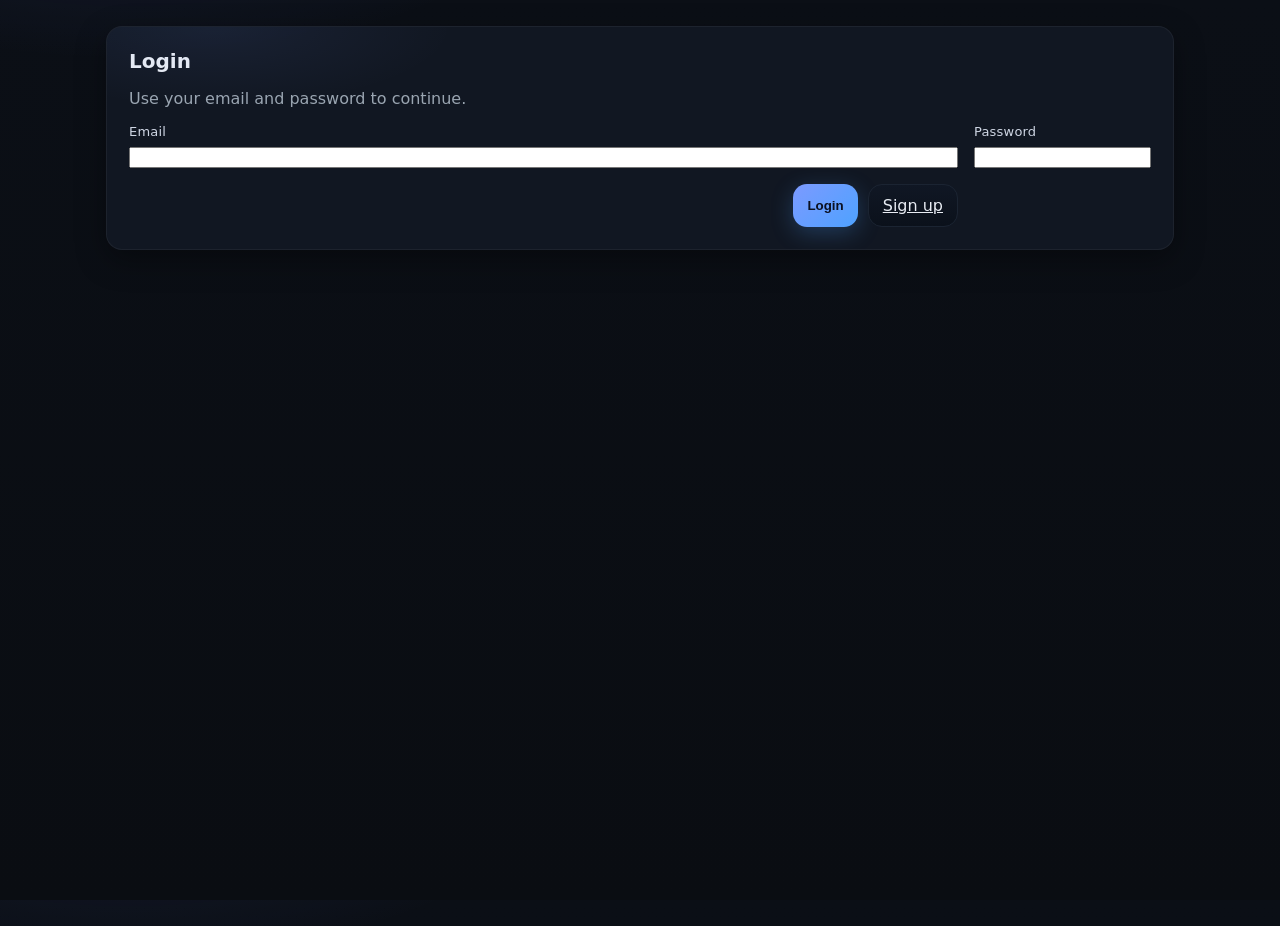
<file: templates/login.html>
<!DOCTYPE html>
<html lang="en">
<head>
  <meta charset="utf-8" />
  <title>Login • Document Portal</title>
  <meta name="viewport" content="width=device-width, initial-scale=1" />
  <link href="/static/style.css" rel="stylesheet" />
</head>
<body>
  <main class="container narrow">
    <div class="card">
      <h2>Login</h2>
      <p class="muted">Use your email and password to continue.</p>
      <form id="form-login" class="form-grid" onsubmit="return false;">
        <div class="field">
          <label for="email">Email</label>
          <input id="email" type="email" required />
        </div>
        <div class="field">
          <label for="password">Password</label>
          <input id="password" type="password" required />
        </div>
        <div class="actions">
          <button id="btn-login" class="btn primary">Login</button>
          <a class="btn" href="/signup">Sign up</a>
        </div>
        <div id="msg" class="small muted"></div>
      </form>
    </div>
  </main>

  <script>
    const tokenKey = "dp_jwt";
    function setToken(t){ if(t) localStorage.setItem(tokenKey, t); }
    document.getElementById("btn-login").addEventListener("click", async () => {
      const email = document.getElementById("email").value.trim();
      const password = document.getElementById("password").value;
      const msg = document.getElementById("msg");
      msg.textContent = "Logging in…";
      try {
        const body = new URLSearchParams();
        body.set("username", email);
        body.set("password", password);
        const res = await fetch("/auth/jwt/login", {
          method: "POST",
          headers: { "Content-Type": "application/x-www-form-urlencoded" },
          body
        });
        if(!res.ok){
          const err = await res.json().catch(()=>({detail:res.statusText}));
          throw new Error(err.detail || `HTTP ${res.status}`);
        }
        const json = await res.json();
        setToken(json.access_token);
        // Also establish cookie session so that /app redirect check passes
        try {
          const resCookie = await fetch("/auth/cookie/login", {
            method: "POST",
            headers: { "Content-Type": "application/x-www-form-urlencoded" },
            body
          });
        } catch (_) {}
        window.location.href = "/app";
      } catch(e){
        msg.textContent = "Login failed: " + (e.message || e);
      }
    });
  </script>
</body>
</html>
</file>
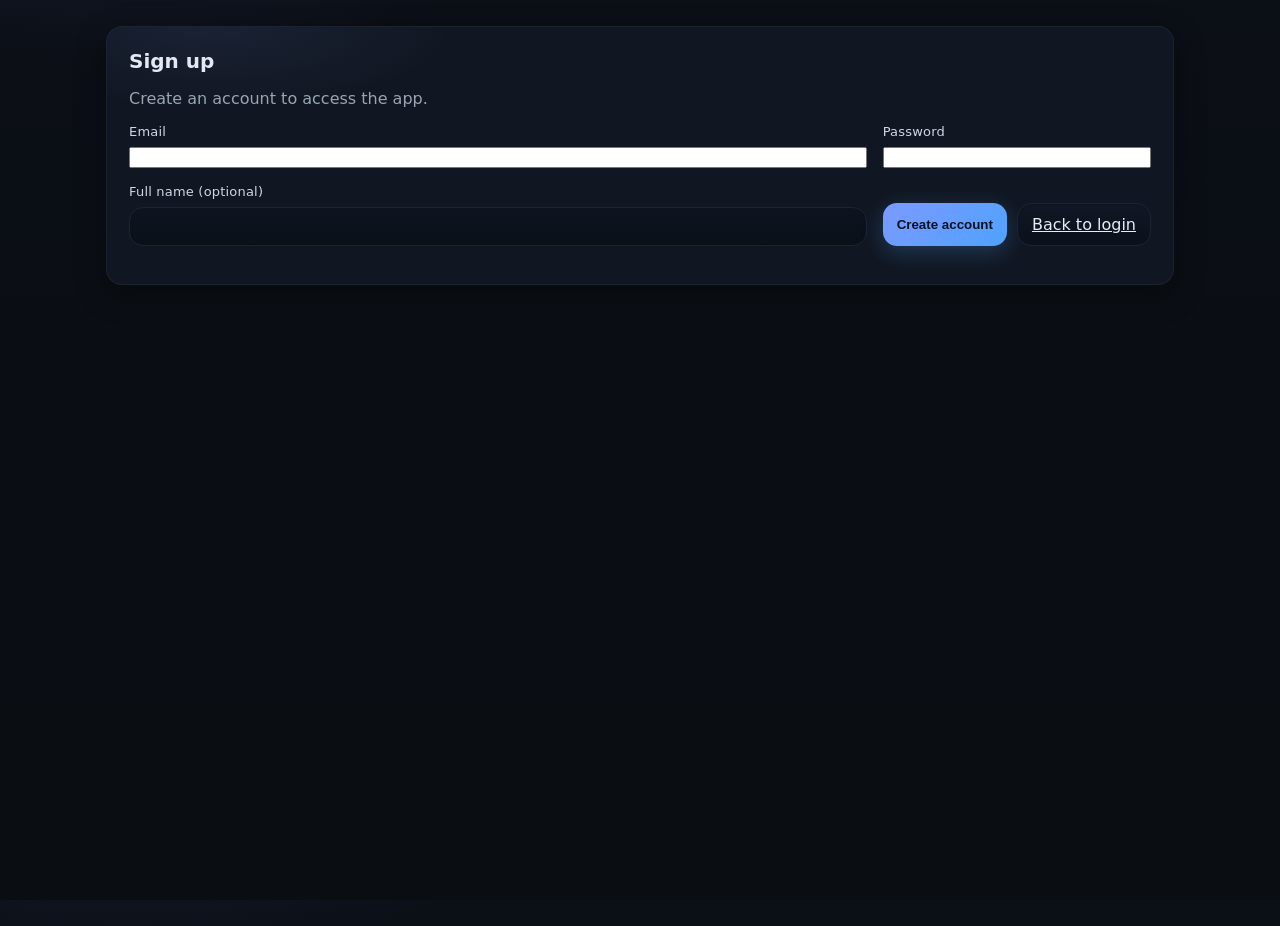
<file: templates/signup.html>
<!DOCTYPE html>
<html lang="en">
<head>
  <meta charset="utf-8" />
  <title>Sign up • Document Portal</title>
  <meta name="viewport" content="width=device-width, initial-scale=1" />
  <link href="/static/style.css" rel="stylesheet" />
</head>
<body>
  <main class="container narrow">
    <div class="card">
      <h2>Sign up</h2>
      <p class="muted">Create an account to access the app.</p>
      <form id="form-signup" class="form-grid" onsubmit="return false;">
        <div class="field">
          <label for="email">Email</label>
          <input id="email" type="email" required />
        </div>
        <div class="field">
          <label for="password">Password</label>
          <input id="password" type="password" required />
        </div>
        <div class="field">
          <label for="name">Full name (optional)</label>
          <input id="name" type="text" />
        </div>
        <div class="actions">
          <button id="btn-signup" class="btn primary">Create account</button>
          <a class="btn" href="/login">Back to login</a>
        </div>
        <div id="msg" class="small muted"></div>
      </form>
    </div>
  </main>

  <script>
    document.getElementById("btn-signup").addEventListener("click", async () => {
      const email = document.getElementById("email").value.trim();
      const password = document.getElementById("password").value;
      const full_name = document.getElementById("name").value.trim() || null;
      const msg = document.getElementById("msg");
      msg.textContent = "Creating account…";
      try {
        const res = await fetch("/auth/register", {
          method: "POST",
          headers: { "Content-Type": "application/json" },
          body: JSON.stringify({ email, password, full_name })
        });
        if(!res.ok){
          const err = await res.json().catch(()=>({detail:res.statusText}));
          throw new Error(err.detail || `HTTP ${res.status}`);
        }
        msg.textContent = "Account created. Redirecting to login…";
        setTimeout(()=>{ window.location.href = "/login"; }, 800);
      } catch(e){
        msg.textContent = "Signup failed: " + (e.message || e);
      }
    });
  </script>
</body>
</html>
</file>
<file: static/style.css>
/* ====== THEME ====== */
:root{
  --bg:#0b0f16;
  --bg-grad: radial-gradient(1200px 600px at 10% -20%, rgba(91,115,255,.15), transparent 40%),
             radial-gradient(900px 500px at 90% -30%, rgba(61,215,182,.12), transparent 40%),
             linear-gradient(180deg, #0b0f16 0%, #0a0d12 100%);
  --surface:#0f1622;
  --glass: rgba(20,28,40,.7);
  --text:#e8ecf3;
  --muted:#9aa5b1;
  --border:#1b2432;
  --accent:#7c9aff;
  --accent-2:#3dd7b6;
  --shadow: 0 10px 30px rgba(0,0,0,.35);
  --radius:16px;
  --radius-sm:12px;
}

/* ====== RESETS ====== */
*{box-sizing:border-box}
html,body{height:100%}
body{
  margin:0;
  background:var(--bg-grad);
  color:var(--text);
  font-family:"Inter", system-ui, -apple-system, Segoe UI, Roboto, Helvetica, Arial;
  -webkit-font-smoothing:antialiased;
  -moz-osx-font-smoothing:grayscale;
}

/* ====== HEADER ====== */
.app-header{
  position:sticky; top:0; z-index:20;
  display:flex; align-items:center; justify-content:space-between;
  padding:16px 22px;
  backdrop-filter: blur(10px);
  background:linear-gradient(180deg, rgba(10,14,22,.85), rgba(10,14,22,.65));
  border-bottom:1px solid var(--border);
}
.brand{display:flex; align-items:center; gap:12px}
.brand .logo{font-size:24px}
.brand h1{margin:0; font-size:18px; font-weight:600; letter-spacing:.2px}

/* Tabs */
.mode-switch{display:flex; gap:8px; flex-wrap:wrap; position:relative}
.tab-btn{
  position:relative;
  border:1px solid var(--border);
  background:linear-gradient(180deg,#101724,#0b111b);
  color:var(--text);
  padding:10px 14px;
  border-radius:14px;
  cursor:pointer;
  transition:transform .12s ease, border-color .2s ease, box-shadow .2s ease;
}
.tab-btn:hover{transform:translateY(-1px); border-color:#2a3445}
.tab-btn.active{
  border-color:transparent;
  background:
    linear-gradient(180deg, rgba(124,154,255,.15), rgba(61,215,182,.12)),
    linear-gradient(180deg,#101724,#0b111b);
  box-shadow: inset 0 0 0 1px rgba(124,154,255,.35);
}

/* ====== LAYOUT ====== */
.container{max-width:1100px; margin:26px auto; padding:0 16px}
.card{
  position:relative;
  background:var(--glass);
  border:1px solid rgba(255,255,255,.05);
  border-radius:var(--radius);
  padding:22px;
  box-shadow: var(--shadow);
  overflow:hidden;
}
.card:before{
  content:"";
  position:absolute; inset:0;
  background: radial-gradient(600px 200px at 10% 0%, rgba(124,154,255,.08), transparent 40%);
  pointer-events:none;
}
h2{margin:0 0 6px 0; font-size:20px}
.muted{color:var(--muted)}
.small{font-size:12px}
.tiny{font-size:11px; color:var(--muted)}
.center{text-align:center}

.divider{height:1px; background:var(--border); margin:18px 0; border-radius:2px}

/* ====== FORMS ====== */
.form-grid{display:grid; grid-template-columns:1fr auto; gap:16px; align-items:end; margin-top:12px}
.form-grid-2{display:grid; grid-template-columns:1fr 1fr; gap:16px; align-items:end; margin-top:12px}
.form-grid .actions, .form-grid-2 .actions{display:flex; gap:10px}
.form-grid .actions{justify-content:flex-end}
.form-grid-2 .actions.span-2{grid-column:1 / span 2; justify-content:flex-end}
.grid-3{display:grid; grid-template-columns:repeat(3, 1fr); gap:16px; margin-top:8px}

.field{display:flex; flex-direction:column; gap:8px}
label{font-size:13px; color:#cfd6e4; letter-spacing:.2px}

input[type="text"], input[type="number"]{
  background:linear-gradient(180deg,#0d1420,#0a1018);
  color:var(--text);
  border:1px solid var(--border);
  border-radius:14px;
  padding:11px 12px;
  outline:none;
  transition:border-color .2s ease, box-shadow .2s ease;
}
input[type="text"]:focus, input[type="number"]:focus{
  border-color:#2f3a4f;
  box-shadow:0 0 0 3px rgba(124,154,255,.18);
}

input[type="file"]{
  background:linear-gradient(180deg,#0d1420,#0a1018);
  color:var(--muted);
  border:1px dashed #2a3141;
  border-radius:14px;
  padding:12px;
  cursor:pointer;
  transition:border-color .2s ease, background .2s ease;
}
input[type="file"]:hover{border-color:#38455e; background:#0c131d}

.help{color:var(--muted); font-size:12px}

/* Buttons */
.btn{
  display:inline-flex; align-items:center; gap:8px;
  border:1px solid var(--border);
  background:linear-gradient(180deg,#101724,#0b111b);
  color:var(--text);
  padding:11px 14px;
  border-radius:14px;
  cursor:pointer; user-select:none;
  transition:transform .12s ease, border-color .2s ease, box-shadow .2s ease, filter .2s;
}
.btn:hover{transform:translateY(-1px); border-color:#2a3445}
.btn:active{transform:translateY(0)}
.btn.primary{
  background:linear-gradient(135deg, var(--accent) 0%, #4ea2ff 100%);
  border:0; color:#0b1020; font-weight:600;
  box-shadow:0 6px 22px rgba(78,162,255,.25);
}
.btn.primary:hover{filter:brightness(1.05)}

/* ====== RESULTS ====== */
.result-block{margin-top:18px}
pre.code{
  background:linear-gradient(180deg,#0a0f16,#070b11);
  color:#e8f0ff;
  border:1px solid var(--border);
  border-radius:var(--radius-sm);
  padding:14px; overflow:auto; max-height:420px;
}

/* Table */
.table-wrap{
  overflow:auto;
  border:1px solid var(--border);
  border-radius:var(--radius-sm);
  background:linear-gradient(180deg,#0b111a,#0a0f16);
}
table{width:100%; border-collapse:collapse; font-size:14px}
th, td{padding:12px 12px; border-bottom:1px solid #152031; vertical-align:top}
thead th{
  position:sticky; top:0; z-index:1;
  background:linear-gradient(180deg,#0f1622,#0c121b);
  color:#d7deea; letter-spacing:.3px; text-align:left;
}
tbody tr{transition:background .15s ease}
tbody tr:hover td{background:rgba(124,154,255,.05)}

/* Answer bubble */
.answer{
  background:linear-gradient(180deg,#0d1520,#0a111a);
  border:1px solid var(--border);
  border-radius:var(--radius-sm);
  padding:14px; min-height:60px;
  box-shadow: inset 0 0 0 1px rgba(255,255,255,.02);
}

/* Toggle */
.toggle-row{display:flex; align-items:center; justify-content:space-between}
.switch{position:relative; display:inline-block; width:46px; height:26px}
.switch input{display:none}
.slider{
  position:absolute; inset:0; cursor:pointer;
  background:#2a3141; border-radius:999px; transition:.2s ease;
}
.slider:before{
  content:""; position:absolute; top:3px; left:3px; height:20px; width:20px;
  background:white; border-radius:50%; transition:.2s ease;
  box-shadow:0 2px 8px rgba(0,0,0,.3);
}
input:checked + .slider{background:linear-gradient(135deg, var(--accent-2), #14c7f0)}
input:checked + .slider:before{transform:translateX(20px)}

/* Tabs visibility */
.tab-panel{display:none; animation:fade .2s ease}
.tab-panel.active{display:block}
@keyframes fade{from{opacity:.6; transform:translateY(2px)} to{opacity:1; transform:none}}

/* Footer */
.app-footer{
  max-width:1100px; margin:22px auto; padding:10px 16px;
  color:var(--muted); display:flex; justify-content:space-between; align-items:center;
  border-top:1px solid var(--border);
}

/* Responsive */
@media (max-width: 980px){
  .form-grid, .form-grid-2{grid-template-columns:1fr}
  .grid-3{grid-template-columns:1fr}
  .form-grid .actions, .form-grid-2 .actions{justify-content:stretch}
}
</file>
